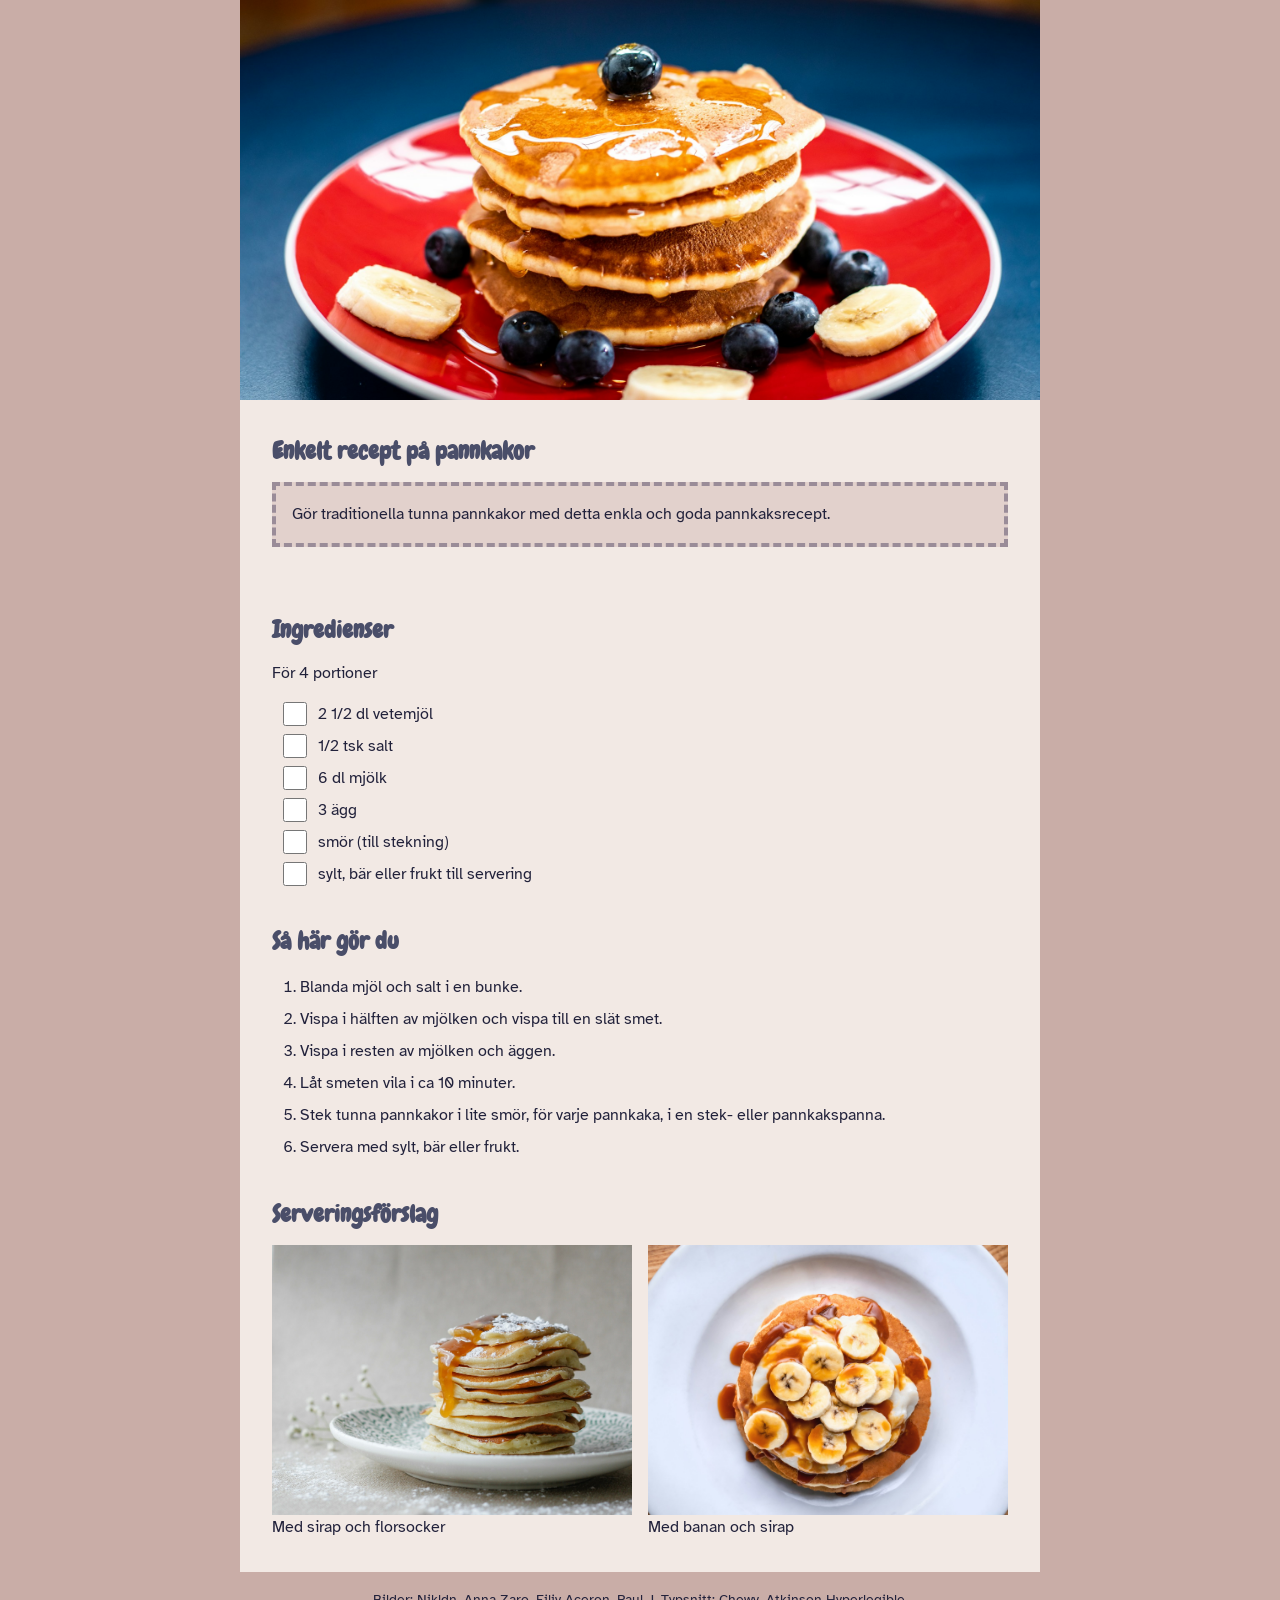
<file: index.html>
<!doctype html>
<html lang="sv">
  <head>
    <meta charset="UTF-8" />
    <meta name="viewport" content="width=device-width, initial-scale=1.0" />
    <title>Enkelt recept på pannkakor | Receptsajten</title>
    <meta
      name="description"
      content="Traditionellt enkelt pannkaksrecept med steg-för-steg-instruktioner."
    />
    <link rel="stylesheet" href="style.css" />
    <link
      rel="icon"
      type="image/png"
      sizes="96x96"
      href="assets/icons/favicon-96x96.png"
    />
    <link
      rel="icon"
      href="assets/icons/favicon.svg"
      type="image/svg+xml"
      sizes="any"
    />
    <link rel="icon" href="assets/icons/favicon.ico" />
    <link rel="apple-touch-icon" href="assets/icons/apple-touch-icon.png" />
    <link rel="manifest" href="site.webmanifest" />
    <meta name="theme-color" content="#c9ada7" />
  </head>
  <body>
    <main>
      <article class="recipe">
        <img
          class="hero"
          src="assets/images/pancake1.jpg"
          width="1920"
          height="1280"
          alt="Pannkakor med blåbär och banan"
        />
        <header>
          <h1>Enkelt recept på pannkakor</h1>
          <p class="recipe-info">
            Gör traditionella tunna pannkakor med detta enkla och goda
            pannkaksrecept.
          </p>
        </header>

        <div class="recipe-content">
          <section aria-labelledby="ingredients-heading">
            <h2 id="ingredients-heading">Ingredienser</h2>
            <p>För 4 portioner</p>
            <ul class="ingredient-list" role="list">
              <li>
                <label>
                  <input type="checkbox" />
                  2 1/2 dl vetemjöl
                </label>
              </li>
              <li>
                <label>
                  <input type="checkbox" />
                  1/2 tsk salt
                </label>
              </li>
              <li>
                <label>
                  <input type="checkbox" />
                  6 dl mjölk
                </label>
              </li>
              <li>
                <label>
                  <input type="checkbox" />
                  3 ägg
                </label>
              </li>
              <li>
                <label>
                  <input type="checkbox" />
                  smör (till stekning)
                </label>
              </li>
              <li>
                <label>
                  <input type="checkbox" />
                  sylt, bär eller frukt till servering
                </label>
              </li>
            </ul>
          </section>

          <section aria-labelledby="instructions-heading">
            <h2 id="instructions-heading">Så här gör du</h2>
            <ol class="instructions-list">
              <li>Blanda mjöl och salt i en bunke.</li>
              <li>Vispa i hälften av mjölken och vispa till en slät smet.</li>
              <li>Vispa i resten av mjölken och äggen.</li>
              <li>Låt smeten vila i ca 10 minuter.</li>
              <li>
                Stek tunna pannkakor i lite smör, för varje pannkaka, i en stek-
                eller pannkakspanna.
              </li>
              <li>Servera med sylt, bär eller frukt.</li>
            </ol>
          </section>

          <section aria-labelledby="serving-suggestions-heading">
            <h2 id="serving-suggestions-heading">Serveringsförslag</h2>
            <div class="recipe-gallery">
              <figure>
                <img
                  src="assets/images/pancake2.jpg"
                  width="1920"
                  height="1480"
                  alt="Staplade pannkakor sett från sidan"
                  loading="lazy"
                />
                <figcaption>Med sirap och florsocker</figcaption>
              </figure>
              <figure>
                <img
                  src="assets/images/pancake3.jpg"
                  width="1920"
                  height="1280"
                  alt="Staplade pannkakor sett uppifrån"
                  loading="lazy"
                />
                <figcaption>Med banan och sirap</figcaption>
              </figure>
            </div>
          </section>
        </div>
      </article>
    </main>
    <footer>
      <p>
        Bilder: <a href="https://unsplash.com/@nikldn">Nikldn</a>,
        <a href="https://unsplash.com/@annazarodesign">Anna Zaro</a>,
        <a href="https://unsplash.com/@shootdelicious">Eiliv Aceron</a>,
        <a href="https://www.flaticon.com/authors/paul-j">Paul J</a>. Typsnitt:
        <a
          href="https://fonts.google.com/specimen/Chewy?query=chewy&preview.script=Latn"
          >Chewy</a
        >,
        <a
          href="https://fonts.google.com/specimen/Atkinson+Hyperlegible?preview.script=Latn"
          >Atkinson Hyperlegible</a
        >.
      </p>
    </footer>
  </body>
</html>
</file>
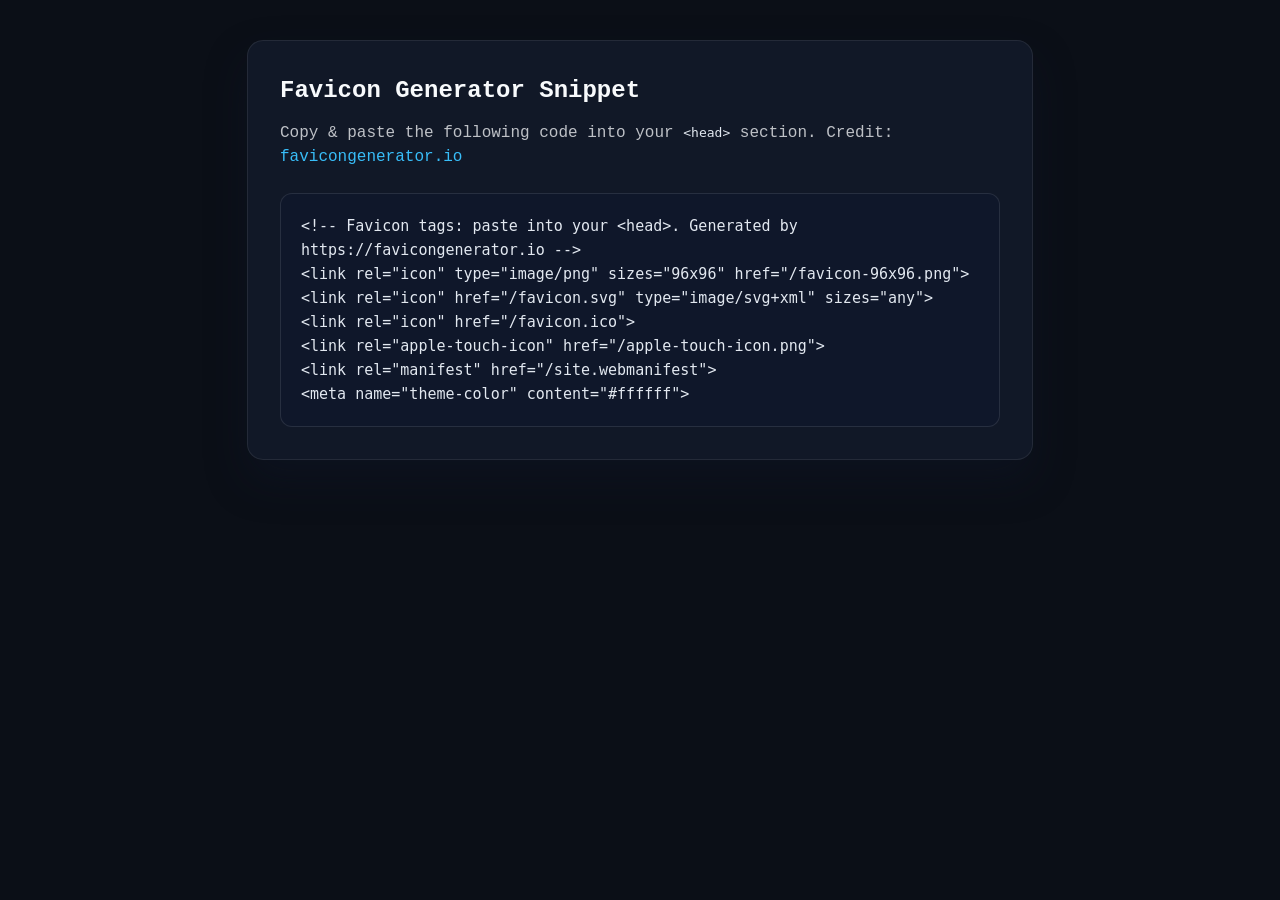
<file: assets/icons/favicon-code.html>
<!doctype html>
<html lang="en">
<head>
  <meta charset="utf-8">
  <title>Favicon Generator Snippet</title>
  <style>
    :root {
      font-family: ui-monospace, SFMono-Regular, Consolas, 'Liberation Mono', Menlo, monospace;
      background: #0b0f17;
      color: #f8fafc;
      line-height: 1.5;
    }
    body {
      margin: 0;
      padding: 2.5rem 1.25rem 3rem;
      display: flex;
      justify-content: center;
    }
    main {
      max-width: 720px;
      width: 100%;
      background: #111827;
      border: 1px solid rgba(248, 250, 252, 0.08);
      border-radius: 16px;
      padding: 2rem;
      box-shadow: 0 20px 40px rgba(15, 23, 42, 0.4);
    }
    h1 {
      margin: 0 0 0.75rem;
      font-size: 1.5rem;
      font-weight: 600;
    }
    p {
      margin: 0 0 1.5rem;
      color: rgba(248, 250, 252, 0.75);
    }
    pre {
      margin: 0;
      background: #0f172a;
      border-radius: 12px;
      padding: 1.25rem;
      border: 1px solid rgba(248, 250, 252, 0.1);
      overflow-x: auto;
      font-size: 0.9375rem;
      line-height: 1.6;
      white-space: pre-wrap;
    }
    code {
      color: #e2e8f0;
    }
    a {
      color: #38bdf8;
      text-decoration: none;
    }
    a:hover {
      text-decoration: underline;
    }
  </style>
</head>
<body>
  <main>
    <h1>Favicon Generator Snippet</h1>
    <p>Copy &amp; paste the following code into your <code>&lt;head&gt;</code> section. Credit: <a href="https://favicongenerator.io" target="_blank" rel="noopener noreferrer">favicongenerator.io</a></p>
    <pre><code>&lt;!-- Favicon tags: paste into your &lt;head&gt;. Generated by https://favicongenerator.io --&gt;
&lt;link rel=&quot;icon&quot; type=&quot;image/png&quot; sizes=&quot;96x96&quot; href=&quot;/favicon-96x96.png&quot;&gt;
&lt;link rel=&quot;icon&quot; href=&quot;/favicon.svg&quot; type=&quot;image/svg+xml&quot; sizes=&quot;any&quot;&gt;
&lt;link rel=&quot;icon&quot; href=&quot;/favicon.ico&quot;&gt;
&lt;link rel=&quot;apple-touch-icon&quot; href=&quot;/apple-touch-icon.png&quot;&gt;
&lt;link rel=&quot;manifest&quot; href=&quot;/site.webmanifest&quot;&gt;
&lt;meta name=&quot;theme-color&quot; content=&quot;#ffffff&quot;&gt;
</code></pre>
  </main>
</body>
</html>
</file>
<file: style.css>
@font-face {
  font-family: "Chewy";
  src: url("assets/fonts/Chewy.ttf") format("truetype");
  font-weight: 400;
  font-style: normal;
  font-display: swap;
}

@font-face {
  font-family: "Atkinson Hyperlegible";
  src: url("assets/fonts/AtkinsonHyperlegible.ttf") format("truetype");
  font-weight: 400;
  font-style: normal;
  font-display: swap;
}

:root {
  /* palette */
  --palette-navy: #22223b;
  --palette-slate: #4a4e69;
  --palette-mauve: #9a8c98;
  --palette-rose: #c9ada7;
  --palette-rose-light: #e2d1cc;
  --palette-cream: #f2e9e4;

  /* color tokens */
  --color-background-page: var(--palette-rose);
  --color-background-content: var(--palette-cream);
  --color-background-highlight: var(--palette-rose-light);
  --color-background-hover: var(--palette-rose-light);
  --color-text-primary: var(--palette-navy);
  --color-text-heading: var(--palette-slate);
  --color-text-muted: var(--palette-slate);
  --color-accent: var(--palette-slate);
  --color-focus: var(--palette-navy);
  --color-border: var(--palette-mauve);

  /* spaces */
  --space-small: 0.7rem;
  --space-medium: 1rem;
  --space-large: 2rem;

  --space-page: clamp(var(--space-medium), 4vw, var(--space-large));

  --space-flow: var(--space-small);
  --space-section: var(--space-large);

  --radius-small: 0.375rem;

  /* font */
  --font-family-base: "Atkinson Hyperlegible", sans-serif;
  --font-family-heading: "Chewy", sans-serif;

  --font-size-small: 0.9rem;
  --line-height-base: 1.6;
  --line-height-list: 2;

  /* layout */
  --content-max-width: 50rem;
}

/* my little reset */
*,
*::before,
*::after {
  box-sizing: border-box;
  margin: 0;
  padding: 0;
}

:focus-visible {
  outline: 0.15rem dashed var(--color-focus);
  outline-offset: 0.3rem;
}

img {
  display: block;
  max-width: 100%;
  height: auto;
}

.hero {
  height: 25rem;
  object-fit: cover;
}

body {
  background-color: var(--color-background-page);
  color: var(--color-text-primary);
  font-family: var(--font-family-base);
  line-height: var(--line-height-base);
}

header {
  padding: var(--space-page);
}

main {
  max-width: var(--content-max-width);
  margin-inline: auto;
  background-color: var(--color-background-content);
}

h1,
h2,
h3 {
  font-family: var(--font-family-heading);
  color: var(--color-text-heading);
  text-wrap: balance;
}

.recipe-info {
  margin-block-start: var(--space-flow);
  padding: var(--space-medium);
  background-color: var(--color-background-highlight);
  color: var(--color-text-primary);
  border: 0.3rem dashed var(--color-border);
}

.recipe {
  padding-block-end: var(--space-page);

  li {
    line-height: var(--line-height-list);
  }

  li:has(:checked) {
    text-decoration: line-through;
    color: var(--color-text-muted);
  }
}

.recipe-content {
  padding-inline: var(--space-page);
  padding-block-start: var(--space-section);

  > * + * {
    margin-block-start: var(--space-flow);
  }

  > section + section {
    margin-block-start: var(--space-section);
  }

  section > * + * {
    margin-block-start: var(--space-flow);
  }
}

.ingredient-list {
  padding: 0;
  list-style: none;

  label {
    display: flex;
    align-items: center;
    gap: var(--space-small);
    padding-inline: var(--space-small);
    border-radius: var(--radius-small);
    cursor: pointer;
    transition: background-color 150ms ease;

    input {
      flex-shrink: 0;
      inline-size: 1.5rem;
      block-size: 1.5rem;
      accent-color: var(--color-accent);
    }

    @media (hover: hover) {
      &:hover {
        background-color: var(--color-background-hover);
      }
    }
  }
}

.instructions-list {
  list-style-position: inside;

  li {
    padding-inline: var(--space-small);
  }
}

.recipe-gallery {
  display: grid;
  grid-template-columns: repeat(auto-fit, minmax(min(16rem, 100%), 1fr));
  gap: var(--space-medium);

  img {
    width: 100%;
    aspect-ratio: 4 / 3;
    object-fit: cover;
  }
}

footer {
  padding: var(--space-medium);
  text-align: center;
  font-size: var(--font-size-small);

  & a {
    color: inherit;
  }

  & a:hover {
    text-decoration-thickness: 0.2rem;
  }
}
</file>
